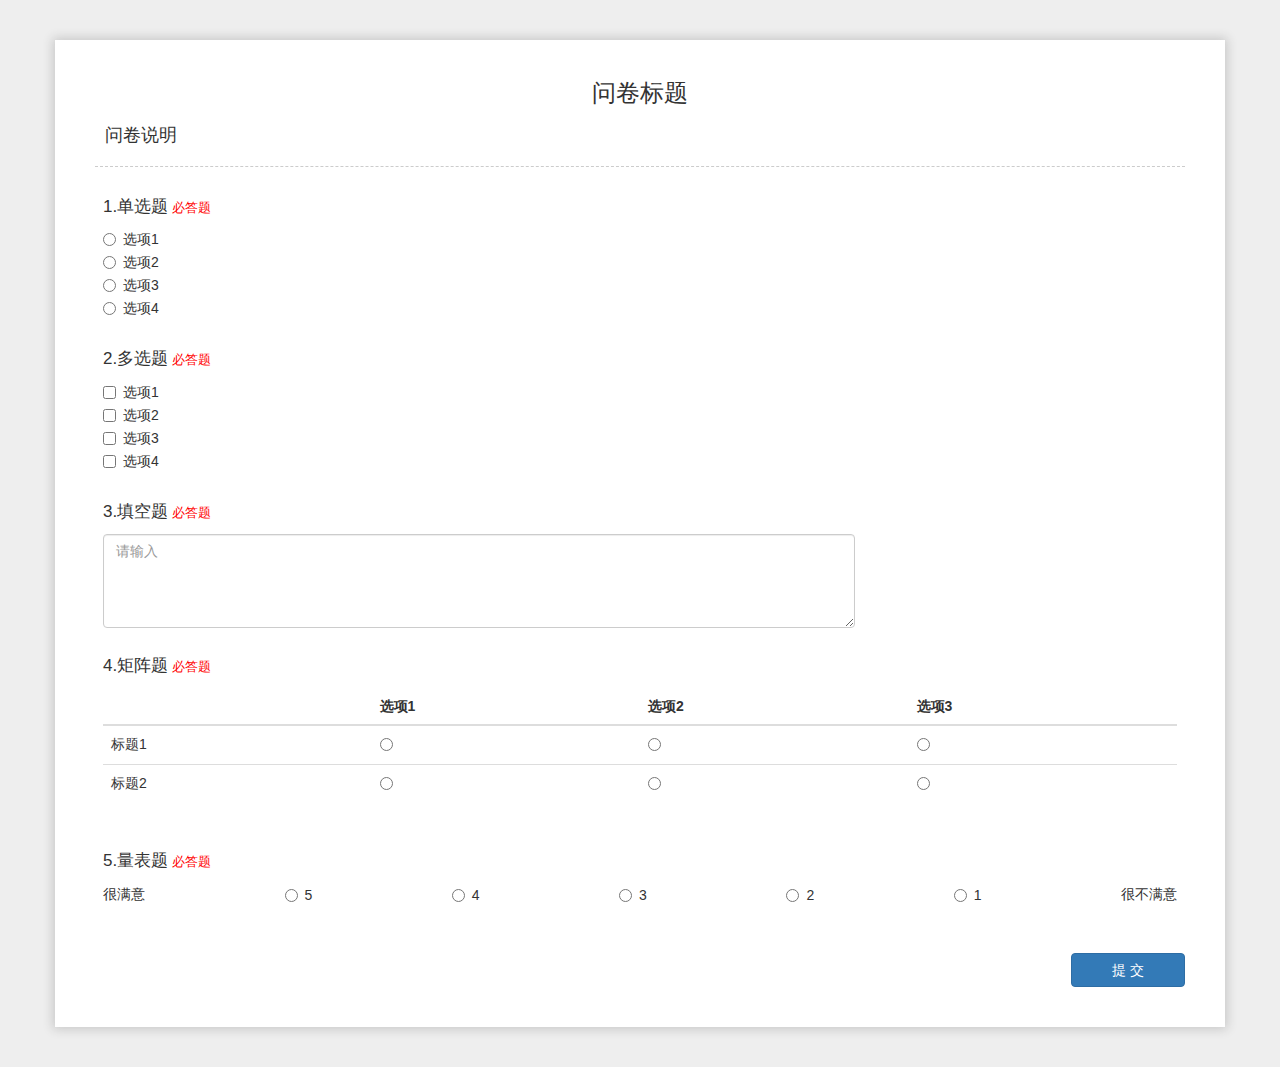
<file: src/main/resources/static/pages/answerSheet/index.html>
<!DOCTYPE html>
<html lang="en">
<head>
  <meta charset="UTF-8">
  <meta http-equiv="X-UA-Compatible" content="IE=edge">
  <meta name="viewport" content="width=device-width, initial-scale=1.0">
  <title>答卷</title>
  <link rel="stylesheet" href="./index.css">
  <link rel="stylesheet" href="../../static/bootstrap-3.4.1/css/bootstrap.min.css">
  <script src="../../static/jquery-3.5.1/jquery-3.5.1.min.js"></script>
  <script src="../../static/bootstrap-3.4.1/js/bootstrap.min.js"></script>
</head>
<body>

  <div class="container">
    <h3 class="questionnaire-title">问卷标题</h3>
    <h4 class="questionnaire-description">问卷说明</h4>
    <div class="problem" id="problem"></div>
    <div class="btn-div">
      <button type="button" class="btn btn-primary">提 交</button>
    </div>
  </div>

  <script src="./index.js"></script>
</body>
</html>
</file>
<file: src/main/resources/static/pages/answerSheet/index.css>
body {
  background-color: #EEEEEE !important;
}

.container {
  background-color: #ffffff;
  box-shadow: 0 0 10px 2px rgba(43, 43, 43, 0.2);
  padding: 20px 40px !important;
  margin: 40px 0;
}

.questionnaire-title {
  text-align: center;
}

.questionnaire-description {
  border-bottom: 1px dashed #CCCCCC;
  padding: 0 0 20px 10px;
  margin: 20px 0;
}

.question {
  padding: 8px;
  margin-bottom: 10px;
  position: relative;
}

.question-title {
  font-size: 17px;
}

.question > .top {
  margin-bottom: 10px;
}

.must-answer {
  color: red;
  font-size: 13px;
}

.btn-div {
  text-align: right;
  margin: 40px 0 20px 0;
}

.btn {
  padding: 6px 40px !important;
}
</file>
